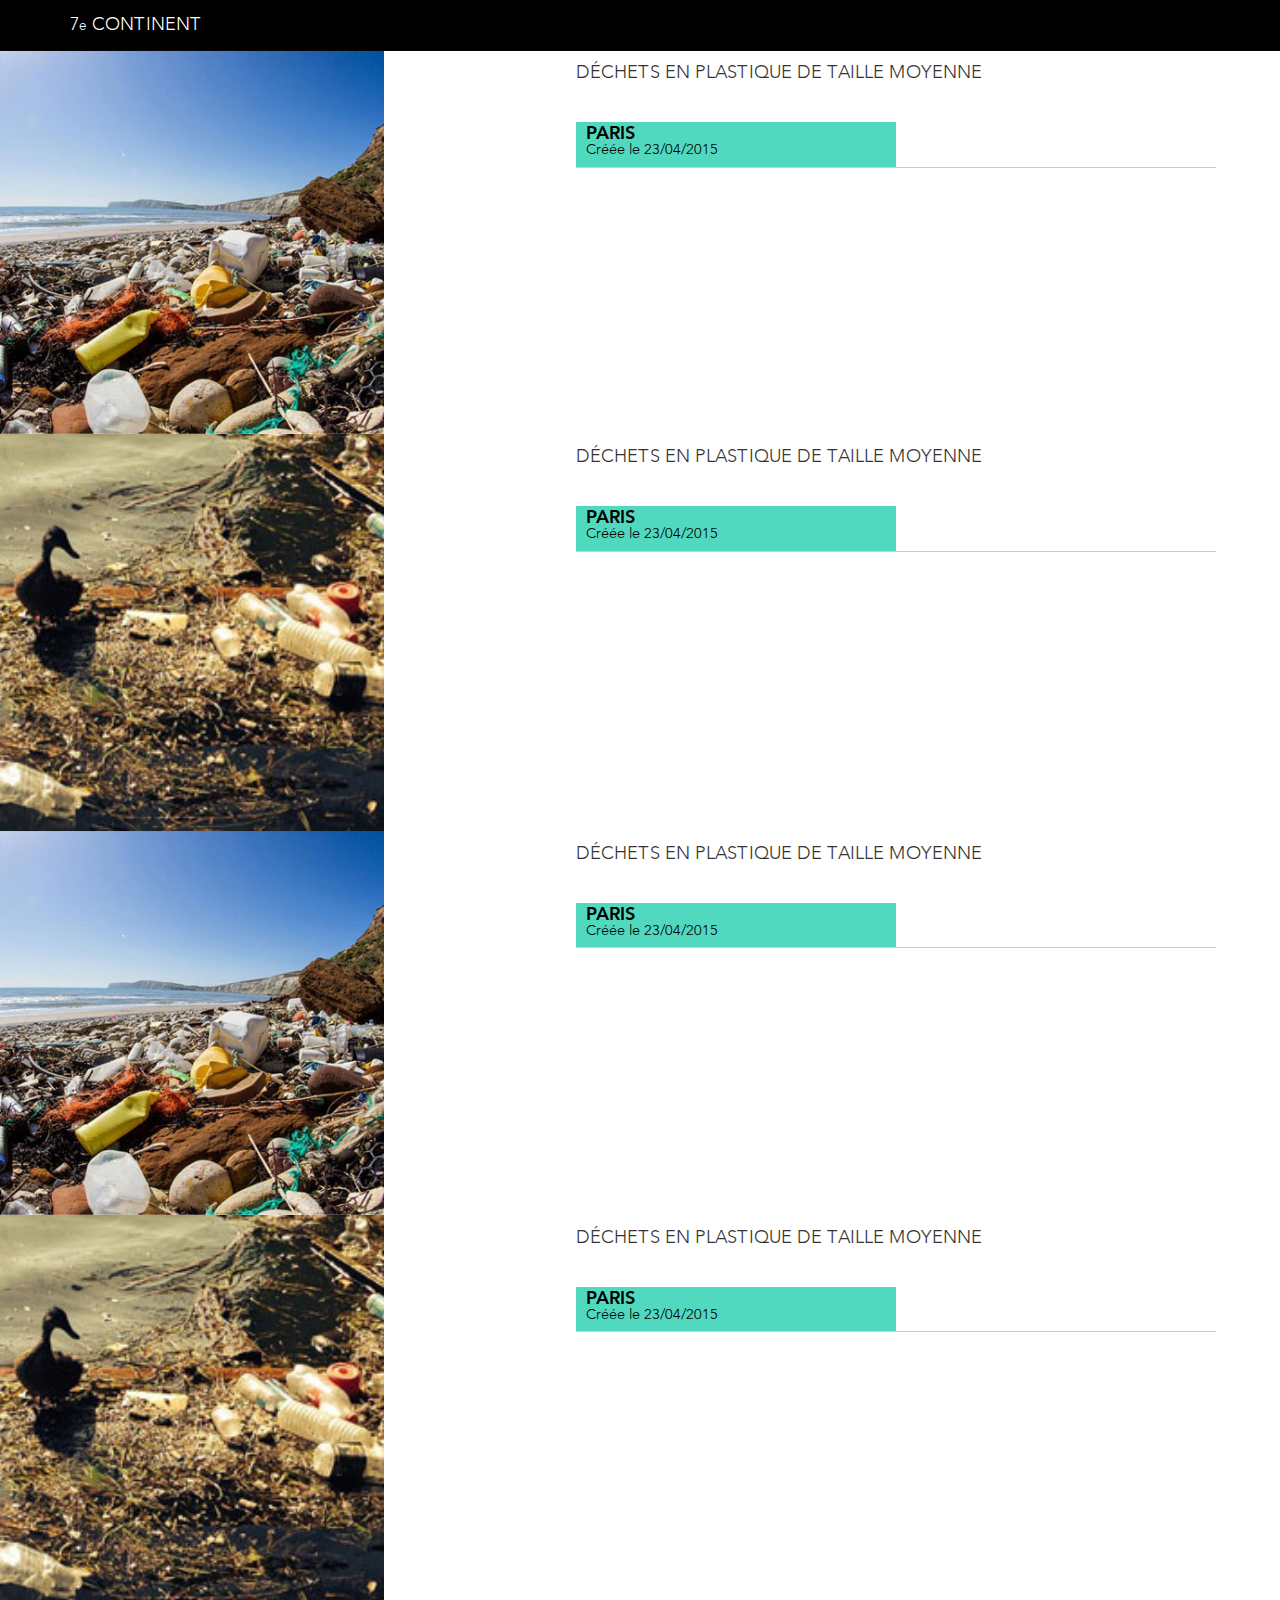
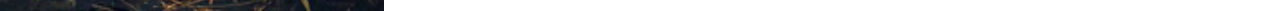
<file: liste.html>
<!DOCTYPE html>
<html lang="en">
<head>
  <meta charset="utf-8">
  <meta http-equiv="X-UA-Compatible" content="IE=edge">
  <meta name="viewport" content="width=device-width, initial-scale=1">
  <!-- The above 3 meta tags *must* come first in the head; any other head content must come *after* these tags -->
  <meta name="description" content="">
  <meta name="author" content="">
  <link rel="icon" href="favicon.ico">
  <title>7ème Continent - Liste</title>
  <!-- Bootstrap core CSS -->
  <link href="css/bootstrap.min.css" rel="stylesheet">
  <!-- Custom styles for this template -->
  <link href="css/7co.css" rel="stylesheet">
  <!-- HTML5 shim and Respond.js for IE8 support of HTML5 elements and media queries -->
    <!--[if lt IE 9]>
      <script src="https://oss.maxcdn.com/html5shiv/3.7.2/html5shiv.min.js"></script>
      <script src="https://oss.maxcdn.com/respond/1.4.2/respond.min.js"></script>
      <![endif]-->
    </head>

    <body>

      <nav class="navbar navbar-inverse navbar-fixed-top">
        <div class="container">
          <div class="navbar-header">

            <span class="sr-only">Toggle navigation</span>
            <span class="icon-bar"></span>
            <span class="icon-bar"></span>
            <span class="icon-bar"></span>
          </button>
          <a class="navbar-brand" href="accueil.html">7<sup>E</sup> CONTINENT</a>
        </div>

      </div>
    </nav>

    <div class="s-liste clearfix">
      <div class="s-liste-photo">
        <img src="images/photo-crop.jpg" alt="" class="img-responsive"/>
      </div>
      <div class="s-liste-text">
        <p>Déchets en plastique de taille moyenne</p>
        <br/>
        <a class="btn-action" href="soumettre.html">
          <div class="btn-liste-map">             
            <p class="titre">Paris</p>
            <p class="stitre">Créée le 23/04/2015</p>
          </div>
        </a>
      </div>
    </div>
    <div class="s-liste clearfix">
      <div class="s-liste-photo">
        <img src="images/photo-crop2.jpg" alt="" class="img-responsive"/>
      </div>
      <div class="s-liste-text">
        <p>Déchets en plastique de taille moyenne</p>
        <br/>
        <a class="btn-action" href="soumettre.html">
          <div class="btn-liste-map">             
            <p class="titre">Paris</p>
            <p class="stitre">Créée le 23/04/2015</p>
          </div>
        </a>
      </div>
    </div>
    <div class="s-liste clearfix">
      <div class="s-liste-photo">
        <img src="images/photo-crop.jpg" alt="" class="img-responsive"/>
      </div>
      <div class="s-liste-text">
        <p>Déchets en plastique de taille moyenne</p>
        <br/>
        <a class="btn-action" href="soumettre.html">
          <div class="btn-liste-map">             
            <p class="titre">Paris</p>
            <p class="stitre">Créée le 23/04/2015</p>
          </div>
        </a>
      </div>
    </div>
    <div class="s-liste clearfix">
      <div class="s-liste-photo">
        <img src="images/photo-crop2.jpg" alt="" class="img-responsive"/>
      </div>
      <div class="s-liste-text">
        <p>Déchets en plastique de taille moyenne</p>
        <br/>
        <a class="btn-action" href="soumettre.html">
          <div class="btn-liste-map">             
            <p class="titre">Paris</p>
            <p class="stitre">Créée le 23/04/2015</p>
          </div>
        </a>
      </div>
    </div>

    <!-- Bootstrap core JavaScript
    ================================================== -->
    <!-- Placed at the end of the document so the pages load faster -->
    <script src="js/jquery.min.js"></script>
    <script src="js/bootstrap.min.js"></script>
  </body>
  </html>
</file>
<file: css/7co.css>
@font-face {
    font-family: 'AvenirLTStdRoman';
    src: url('../fonts/AvenirLTStdRoman.eot');
    src: url('../fonts/AvenirLTStdRoman.eot') format('embedded-opentype'),
         url('../fonts/AvenirLTStdRoman.woff2') format('woff2'),
         url('../fonts/AvenirLTStdRoman.woff') format('woff'),
         url('../fonts/AvenirLTStdRoman.ttf') format('truetype'),
         url('../fonts/AvenirLTStdRoman.svg#AvenirLTStdRoman') format('svg');
}

@font-face {
    font-family: 'AvenirLTStdHeavy';
    src: url('../fonts/AvenirLTStdHeavy.eot');
    src: url('../fonts/AvenirLTStdHeavy.eot') format('embedded-opentype'),
         url('../fonts/AvenirLTStdHeavy.woff2') format('woff2'),
         url('../fonts/AvenirLTStdHeavy.woff') format('woff'),
         url('../fonts/AvenirLTStdHeavy.ttf') format('truetype'),
         url('../fonts/AvenirLTStdHeavy.svg#AvenirLTStdHeavy') format('svg');
}
@font-face {
    font-family: 'AvenirLTStdMedium';
    src: url('../fonts/AvenirLTStdMedium.eot');
    src: url('../fonts/AvenirLTStdMedium.eot') format('embedded-opentype'),
         url('../fonts/AvenirLTStdMedium.woff2') format('woff2'),
         url('../fonts/AvenirLTStdMedium.woff') format('woff'),
         url('../fonts/AvenirLTStdMedium.ttf') format('truetype'),
         url('../fonts/AvenirLTStdMedium.svg#AvenirLTStdMedium') format('svg');
}
@font-face {
    font-family: 'AvenirLTStdLight';
    src: url('../fonts/AvenirLTStdLight.eot');
    src: url('../fonts/AvenirLTStdLight.eot') format('embedded-opentype'),
         url('../fonts/AvenirLTStdLight.woff2') format('woff2'),
         url('../fonts/AvenirLTStdLight.woff') format('woff'),
         url('../fonts/AvenirLTStdLight.ttf') format('truetype'),
         url('../fonts/AvenirLTStdLight.svg#AvenirLTStdLight') format('svg');
}
body {
  padding-top: 50px;
  font-family: 'AvenirLTStdLight', Arial, sans-serif;
  background-color:#fff;
}
.navbar-inverse{
	background:#000;
	color:#fff;
}
.navbar-inverse .navbar-brand{
	text-transform: uppercase;
	color:#fff;
}
.starter-template {
  padding: 0 0 40px 0;
  text-align: center;
}
.starter-template h1{
	margin-top:0;
	padding-top:20px;
}
.bg-world-log{
	 background: url("../images/background.png") no-repeat top left;
	 background-image:url("../images/background.png");
	 background-position:top left;
	 background-repeat:no-repeat;
	 background-size:cover;
	 padding:20px 0 0 0 ;
	 font-family: 'AvenirLTStdMedium', Arial, sans-serif;
 }
.bg-world{
	background: url("../images/background.png") no-repeat left -80px;
	background-size:100%;
	background-position:center top;
	padding:35px 0 0 0 ;
	font-family: 'AvenirLTStdMedium', Arial, sans-serif;
}
.bg-world h3{
	color:#fff;
}
.bg-world img{
	margin:0 auto;
}
.starter-template h1, .starter-template .lead, .starter-template h2,.starter-template h3{
	color:#fff;
}
.starter-template h1{
	font-size:2.3em;
}
.starter-template h2{
	font-size:1.5em;
}
.starter-template .lead{
	font-family: 'AvenirLTStdLight', Arial, sans-serif;
	font-size:1.1em;
}
.starter-template h3{
	font-size:1.2em;
	text-transform: uppercase;
	font-family: 'AvenirLTStdRoman', Arial, sans-serif;
	color:#000;
}
.starter-template h3:first-of-type{
	margin-top:30px;
}
.starter-template .btn{
	border-radius:0;
	border:none;
	font-family: 'AvenirLTStdHeavy', Arial, sans-serif;
	width:50%;
}
.container .btn{
	border-radius:0;
	border:none;
	font-family: 'AvenirLTStdHeavy', Arial, sans-serif;
	width:50%;
}
.recap h2{
	text-transform: uppercase;
	font-family: 'AvenirLTStdLight', Arial, sans-serif;
	font-size:1.6em;
}
.recap p{
	font-family: 'AvenirLTStdLight', Arial, sans-serif;
	font-size:1.1em;
}
.s-liste .s-liste-photo{
	clear:both;
	float:left;
	width:30%;
	/*height:210px;*/
	position:relative;
}
.s-liste .s-liste-photo .share{
	width:67px;
	height:67px;
	z-index:5;
	position:absolute;
	bottom:10px;
	right:10px;
	background-image: url("../images/picto-share.png");
	background-repeat:no-repeat;
	display:block;
}
.s-liste .s-liste-photo img{
	eight:40vw;
	width:100%;
	max-width: none !important;
}
.s-liste .btn-liste-map {
	max-width:320px
}
.s-liste .s-liste-text{
	height: 40%;
    margin-left: 45%;
    width: 50%;
	padding:10px 0 0 0;
	text-transform: uppercase;
	font-size:1.3em;
	loat:left;
	border-bottom:1px solid #CCC;
}
.zone-photo{
	position:relative;
}
.zone-photo img, .map-recap img{
	width:100%;
}
.photo-layer{
	width:100%;
	height:96px;
	overflow: hidden;
	osition:absolute;
	z-index:5;
	ckground:url("../images/photo-layer.png") no-repeat;
	background-color: rgba(2, 214, 181,0.5);
	background-position: center center;
	background-size:cover;
	top:0;
	left:0;
}
.photo-layer img {
	isplay:none;
	width:100%;
	opacity:0.4;
}


.btn-fbk{ 
	ckground: url("../images/btn_facebook.png") no-repeat top left / 45px 100% #284ea1;
	background-image:url("../images/btn_facebook.png");
	background-color:#284ea1;
	background-repeat:no-repeat;
	background-position:top left;
	background-size:45px 100%;
	color:#fff;
	padding-left:45px;
}
.btn-fbk:hover{ 
	background-color:  #6983bd;
	color:#fff;
}
.btn-twt{ 
	background: url("../images/btn_twitter.png") no-repeat top left / 45px 100% #22b4e4;
	color:#fff;
	padding-left:45px;
}
.btn-twt:hover{ 
	background-color: #65cbec;
	color:#fff;
}
.btn-skp{ 
	ckground: url("../images/btn_skip.png") no-repeat top left / 45px 100% #ffcd00;
	background-image:url("../images/btn_skip.png");
	background-color:#ffcd00;
	background-repeat:no-repeat;
	background-position:top left;
	background-size:45px 100%;
	color:#000;
	padding-left:45px;
}
.btn-skp:hover{ 
	background-color: #ffdc4d;
	color:#000;
}
.btn-skp{ 
	ackground: url("../images/btn_skip.png") no-repeat top left / 45px 100% #ffcd00;
	background-image:url("../images/btn_skip.png");
	background-color:#ffcd00;
	background-repeat:no-repeat;
	background-position:top left;
	background-size:45px 100%;
	color:#000;
	padding-left:45px;
}
.btn-skp:hover{ 
	background-color: #ffdc4d;
	color:#000;
}
.btn-map{ 
	ackground: url("../images/btn_map.png") no-repeat top left / 45px 100% #ffcd00;
	background-image:url("../images/btn_map.png");
	background-color:#ffcd00;
	background-repeat:no-repeat;
	background-position:top left;
	background-size:45px 100%;
	color:#000;
	padding-left:50px;
	min-width:250px;
}
.btn-map:hover{ 
	background-color: #ffdc4d;
	color:#000;
}
.btn-action-photo{ 
	ackground: url("../images/btn_action-photo.png") no-repeat top left / 80px 80px #50d9bf;
	background-image:url("../images/btn_action-photo.png");
	background-color:#50d9bf;
	background-repeat:no-repeat;
	background-position:top left;
	background-size:80px 80px;
	color:#000;
	padding-left:90px;
	min-height:80px;
  	text-align:left;
}
.btn-action-photo:hover{ 
	background-color: #8bdfcf;
	color:#000;
}
.btn-action-soumettre{ 
	ckground: url("../images/btn_action-soumettre.png") no-repeat top left / 80px 80px #8FDFCF;
	background-image:url("../images/btn_action-soumettre.png");
	background-color:#8FDFCF;
	background-repeat:no-repeat;
	background-position:top left;
	background-size:80px 80px;
	color:rgba(255,255,255, 0.3);
	padding-left:90px;
	min-height:80px;
  	text-align:left;
  	
  	
	/* Fonctionne déjà sur webkit */
	-webkit-transition-property: background-color;
	-webkit-transition-duration: 1s;
	
	/* Bientôt supporté par Firefox */
	-moz-transition-property: background-color;
	-moz-transition-duration: 1s;
	
	/* … et lorsque ce sera standardisé */
	transition-property: background-color;
	transition-duration: 1s;


	/* Fonctionne déjà sur webkit */
	-webkit-transition-property: color;
	-webkit-transition-duration: 1s;
	
	/* Bientôt supporté par Firefox */
	-moz-transition-property: color;
	-moz-transition-duration: 1s;
	
	/* … et lorsque ce sera standardisé */
	transition-property: color;
	transition-duration: 1s;

}

.btn-action-soumettre.ok {
	color:#000;
	background-color:#50d9bf;
}

.btn-action-soumettre.encours {
	padding-left:0;
	text-align: center;
	background-color: #F92F55;
	background-image:none;
	color:white;
	
}

.btn-liste-map:hover{ 
	background-color: #8bdfcf;
	color:#000;
}
.btn-liste-map{ 
	background-color: #50d9bf;
	bbackground: url("../images/btn_action-map.png") no-repeat top left / 70px 100% #50d9bf;
	color:#000;
	padding:5px 10px;
	mmin-height:70px;
  	text-align:left;
}

a.btn-action:hover{
	text-decoration:none;
}
.btn-action-photo p.titre{ 
	padding:20px 15px 0 15px;
	margin:0;
	font-size:1.1em;
	text-transform:uppercase;
	font-family: 'AvenirLTStdHeavy', Arial, sans-serif;
}
.btn-liste-map p.titre{ 
	line-height: 14px;
	margin:0;
	font-size:1.0em;
	text-transform:uppercase;
	font-family: 'AvenirLTStdHeavy', Arial, sans-serif;
}
.btn-action-soumettre p.titre{ 
	padding:20px 15px 0 15px;
	margin:0;
	font-size:1.5em;
	line-height: 1.1em;
	text-transform:uppercase;
	font-family: 'AvenirLTStdHeavy', Arial, sans-serif;
}
.btn-action-photo p.stitre{ 
	padding:5px 15px 0 15px;
	margin:0;
	font-size:0.9em;
}
.btn-liste-map p.stitre{ 
	ppadding:0 5px 0 0;
	margin:0;
	font-size:0.8em;
	text-transform: none;
}
.vote, .note{
	padding:30px 15px 15px 15px;
	margin:0;
	font-size:1.6em;
	text-transform:uppercase;
	font-family: 'AvenirLTStdLight', Arial, sans-serif;
	color:#6c6969;
}
.action-vote{
	margin:0 -15px;
}
.action-vote span{
	display:inline-block;
	width:105px;
	height:125px;
	background:url("../images/vote.png") no-repeat;
	cursor:pointer;
	margin:0 5px;
}
.action-vote span#vote0{
	background-position: -90px 0px;
}
.action-vote span#vote1{
	background-position: -310px 0px;
}
.action-vote span#vote2{
	background-position: -520px 0px;
}
.action-vote span#vote0:hover, .action-vote span#vote0.selected{
	background-position: -91px -125px;
}
.action-vote span#vote1:hover, .action-vote span#vote1.selected{
	background-position: -311px -125px;
}
.action-vote span#vote2:hover, .action-vote span#vote2.selected{
	background-position: -521px -125px;
}
.action-note{
	margin:0 -15px;
}
.action-note span{
	display:inline-block;
	background:url("../images/note.png") no-repeat;
	cursor:pointer;
	margin:0 0px;
	width:90px;
	height:90px;
}
.action-note span#note0{
	background-position: -55px 9px;
}
.action-note span#note0:hover, .action-note span#note0.selected {
	background-position: -56px -79px;
}
.action-note span#note1{
	background-position: -230px 9px;
}
.action-note span#note1:hover, .action-note span#note1.selected {
	background-position: -231px -79px;
}
.action-note span#note2{
	background-position: -400px 9px;
}
.action-note span#note2:hover, .action-note span#note2.selected {
	background-position: -401px -79px;
}
.action-note span#note3{
	background-position: -566px 0px;
}
.action-note span#note3:hover, .action-note span#note3.selected {
	background-position: -567px -88px;
}
.separateur{
	margin-top:40px;
}
.infos div{
	color:#fff;
	font-family: 'AvenirLTStdMedium', Arial, sans-serif;
	font-size:3.8em;
	line-height:28px;
	margin:0 0 30px 0;
}
.infos div sub{
	font-size:0.3em;
	margin-left:-10px;
}
.infos div span{
	font-size:0.3em;
}
.api-twitter{
	background:#fff;
	min-height:230px;
}
.api-twitter h2{
  font-family: 'AvenirLTStdLight', Arial, sans-serif;
  color:#6c6969;
  text-transform: uppercase;
  margin:0;
  padding: 15px 15px 15px 55px;
  ckground: url("../images/picto-twitter.png") no-repeat 20px 20px;
  background-image:url("../images/picto-twitter.png");
  background-repeat:no-repeat;
  background-position:20px 20px;
  text-align:left;
}
.gm-style-cc{
	display: block !important;
}
.container.recap{
	margin-top:0px;
}


#preloader {
	background-color:rgba(9,51,73, 0.9);
	z-index:100;
	height: 100%;
    width: 100%;
	position:absolute;
	top:0;
	left:0;
	color:white;
	font-size:1.5rem;
	text-align: center;
	background-image: url('../images/loader.gif');
	background-position: center center;
	background-repeat: no-repeat;
}

#loading_text {
	padding-top: 40%;
}

#preload_description {
	
}

.nohisto {
	padding:20px;
}
.container  .btn.btn-retour{
	background-color: #ffcd00;
	color: #000;
	min-width: 250px; 
	margin-bottom: 20px
}
	
a.retour{
	display: block;
    clear: both;
    text-align: center;
}

.lien-site{
	background-color: white;
	padding: 15px 15px 0 15px;
	font-size: 1.4em;
	height: 40px;
}
.lien-site:hover,
.lien-site:active{
	text-decoration: none;
}
body.ios .s-liste{
	margin-top: 15px;
}

.api-twitter div#example1 ul{
	padding:0;	
}
.api-twitter  li{
	list-style-type: none;
	padding: 5px 8px 6px 8px;
	border-bottom: 1px solid #e8e8e8;
	font: normal normal normal 12px/16px "Helvetica Neue",Roboto,"Segoe UI",Calibri,sans-serif;
    text-decoration: none;
	text-transform: none;
    vertical-align: baseline;
    list-style: none;
}
.api-twitter  li:first-child{
	list-style-type: none;
	padding: 5px 8px 6px 8px;
	border-top: 1px solid #e8e8e8;
}
.api-twitter div#example1{
	text-align: left;
	margin-top: 10px;
}
.api-twitter .media{
	text-align: center;
}
.api-twitter .media img{
	max-width: 100%;
    max-height: 375px;
}
.api-twitter .user img{
    background: #fff;
    border-radius: 4px;
	float:left;
	margin-right:10px;
}
.api-twitter .user span{
	color: #707070;
	display:block;
}
.api-twitter .user span:first-child{
	color: #292f33;
	font-weight: bold;
    padding-top: 5px;
}
.api-twitter .tweet{
	clear: both;	
}
.navbar-brand sup{
	text-transform: lowercase;
	top:0;
}
.action-infoWindow  span#genant {
	background-image: url("../images/genant.png"); 
}
.action-infoWindow  span#choquant {
	background-image: url("../images/choquant.png"); 
}
.action-infoWindow  span#enorme {
	background-image: url("../images/enorme.png"); 
}
.action-infoWindow  span {
	display: block;
    width: 30px;
    height: 25px;
    background-repeat: no-repeat;
    background-size: 100%;
    background-position: center center;	
}
.action-infoWindow{
	float:right;
}
.infoWindow img{
	margin-bottom:7px;
}
.infoWindow .info_date{
    display: block;
    font-size: 11px;
    float: left;
}
.lien-site a{
	float:left;
}	
.lien-site a.contact{
	float: right;
}
.partenaires .col-xs-6{
	padding:0 !important;
}
.partenaires .img-responsive{
	background-repeat: no-repeat;
	background-position: center center;
	background-size: 90%; 
	width: 150px;
    height: 150px;
}
.partenaires .partenaire-eau-seine{
	background-image: url("../images/partenaire-eau-seine.png");    
}
.partenaires .partenaire-suez{
	background-image: url("../images/partenaire-suez.jpg");    
}
.partenaires .partenaire-revolutionr{
	background-image: url("../images/partenaire-revolutionr.png");    
}
.partenaires .partenaire-aircaraibes{
	background-image: url("../images/partenaire-aircaraibes.jpg");      
}
.partenaires .partenaire-aircaraibes{
	background-image: url("../images/partenaire-aircaraibes.jpg");     
}
.partenaires .partenaire-cnrs{
	background-image: url("../images/partenaire-cnrs.jpg");	    
}
.partenaires .partenaire-cnes{
	background-image: url("../images/partenaire-cnes.png");	    
}
.partenaires .partenaire-ocean{
	background-image: url("../images/partenaire-ocean.jpg");    
}
.partenaires .partenaire-cluster{
	background-image: url("../images/partenaire-cluster.jpg");     
}
.partenaires .partenaire-mnhn{
	background-image: url("../images/partenaire-mnhn.png");	      
}
.partenaires .partenaire-institut-ocean{
	background-image: url("../images/partenaire-institut-ocean.jpg");    
}
.partenaires .partenaire-amaboomi{
	background-image: url("../images/partenaire-amaboomi.png");      
}
.partenaires .partenaire-vnf{
	background-image: url("../images/partenaire-vnf.png");     
}
.partenaires .partenaire-climate{
	background-image: url("../images/partenaire-climate.png");    
}
.partenaires .partenaire-algopack{
	background-image: url("../images/partenaire-algopack.png");     
}
.partenaires .partenaire-green{
	background-image: url("../images/partenaire-green.png");	
    background-size: 70%;   
}
.partenaires .partenaire-explorateurs{
	background-image: url("../images/partenaire-explorateurs.jpg");	     
}
.partenaires .partenaire-deleage{
	background-image: url("../images/partenaire-deleage.png");	     
}
.partenaires .partenaire-degetel{
	background-image: url("../images/partenaire-degetel.jpg");	     
}
.partenaires .partenaire-environnement-solution{
	background-image: url("../images/partenaire-environnement-solution.png");	     
}
.partenaires .partenaire-equalogy{
	background-image: url("../images/partenaire-equalogy.png");	     
}
#navbar ul li a{
	text-transform: uppercase;
}







@media screen and (max-width:370px) {
	.action-vote span {
		display: inline-block;
		width: 53px;
		height: 63px;
		background-image: url("../images/vote.png");
		background-repeat: no-repeat;
		background-size: 361px 125px;
		margin: 0 7px;
	}
	.action-vote span#vote0 {
		background-position: -45px 0px;
	}
	.action-vote span#vote1 {
		background-position:-153px 0px
	}
	.action-vote span#vote2 {
		background-position: -265px 0px;
	}
	.vote, .note {
		    font-size: 1.2em;
	}
	.action-note span {
		background-image: url("../images/note.png");
		background-repeat: no-repeat;
		background-size: 361px 88px;
		margin: 0 0px;
		width: 45px;
		height: 45px;
	}
	.action-note span#note0 {
		background-position: -30px -7px;
	}
	.action-note span#note1 {
		background-position: -115px -3px;
	}
	.action-note span#note2 {
		background-position: -200px -1px;
	}
	.action-note span#note3 {
		background-position: -284px 0px;
	}
	
	.action-vote span#vote0:hover, .action-vote span#vote0.selected {
		background-position: -45px -63px;
	}
	.action-vote span#vote1:hover, .action-vote span#vote1.selected {
		background-position:-153px -63px
	}
	.action-vote span#vote2:hover, .action-vote span#vote2.selected {
		background-position: -265px -63px;
	}
	
	.action-note span#note0:hover, .action-note span#note0.selected {
		background-position: -30px -51px;
	}
	.action-note span#note1:hover, .action-note span#note1.selected {
		background-position: -115px -48px;
	}
	.action-note span#note2:hover, .action-note span#note2.selected {
		background-position: -200px -46px;
	}
	.action-note span#note3:hover, .action-note span#note3.selected {
		background-position: -284px -45px;
	}
	
	.btn-action-soumettre p.titre {
		font-size: 1.3em;
	}
	.s-liste .s-liste-text {
		font-size: 1em;
	}
		
	.btn-action-photo p.titre {
		font-size: 0.9em;	
	}
	.btn-action-photo p.stitre {
		font-size:0.8em;	
	
	
	
	
	
	
	
	
	





}
</file>
